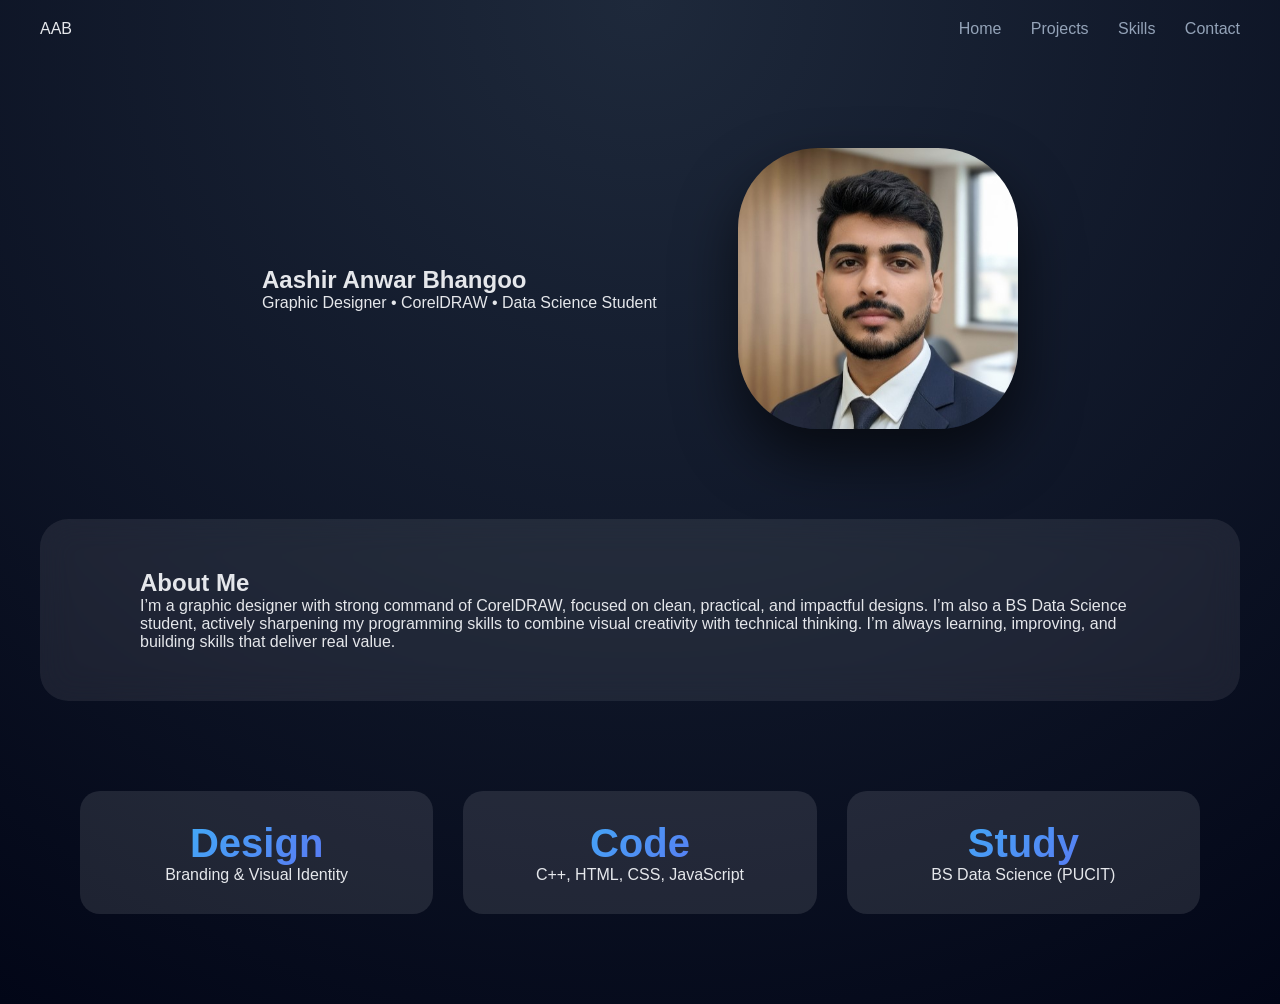
<file: index.html>
<!DOCTYPE html>
<html lang="en">
<head>
  <meta charset="UTF-8">
  <title>Aashir Anwar Bhangoo</title>
  <link rel="stylesheet" href="style.css">
</head>
<body>

<nav class="navbar">
  <div class="logo">AAB</div>
  <div class="nav-links">
    <a href="index.html">Home</a>
    <a href="projects.html">Projects</a>
    <a href="skills.html">Skills</a>
    <a href="contact.html">Contact</a>
  </div>
</nav>

<section class="section hero">
  <div class="section-inner hero">
    <div>
      <h1>Aashir Anwar Bhangoo</h1>
      <p>Graphic Designer • CorelDRAW • Data Science Student</p>
    </div>
    <img src="pfp.jpg" alt="Aashir">
  </div>
</section>

<section class="section glass">
  <div class="section-inner">
    <h2>About Me</h2>
    <p>
      I’m a graphic designer with strong command of CorelDRAW, focused on clean, practical, and impactful designs. I’m also a BS Data Science student, actively sharpening my programming skills to combine visual creativity with technical thinking. I’m always learning, improving, and building skills that deliver real value.
    </p>
  </div>
</section>

<section class="section grid">
  <div class="card">
    <h3>Design</h3>
    <p>Branding & Visual Identity</p>
  </div>
  <div class="card">
    <h3>Code</h3>
    <p>C++, HTML, CSS, JavaScript</p>
  </div>
  <div class="card">
    <h3>Study</h3>
    <p>BS Data Science (PUCIT)</p>
  </div>
</section>

<script src="animations.js"></script>
</body>
</html>
</file>
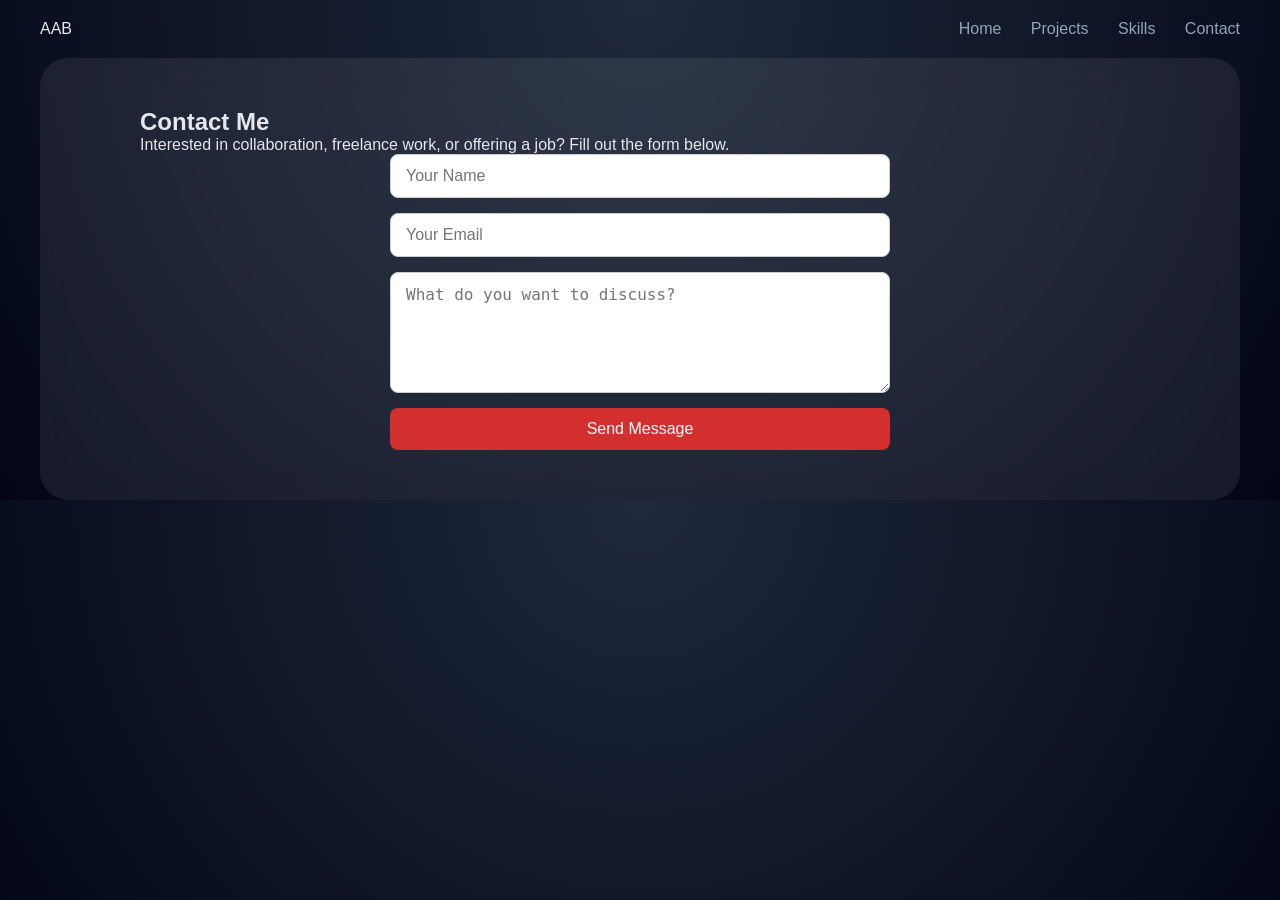
<file: contact.html>
<!DOCTYPE html>
<html lang="en">
<head>
  <meta charset="UTF-8">
  <title>Contact | Aashir</title>
  <link rel="stylesheet" href="style.css">
</head>
<body>

<nav class="navbar">
  <div class="logo">AAB</div>
  <div class="nav-links">
    <a href="index.html">Home</a>
    <a href="projects.html">Projects</a>
    <a href="skills.html">Skills</a>
    <a href="contact.html">Contact</a>
  </div>
</nav>

<section class="section glass">
  <div class="section-inner">
    <h2>Contact Me</h2>
    <p id="contact-page-text">
      Interested in collaboration, freelance work, or offering a job?
      Fill out the form below.
    </p>

    <form id="contact-form" class="contact-form">
      <input type="text" name="name" placeholder="Your Name" required>
      <input type="email" name="email" placeholder="Your Email" required>
      <textarea name="message" rows="5"
        placeholder="What do you want to discuss?" required></textarea>
      <button type="submit">Send Message</button>
    </form>
  </div>
</section>

<script src="https://cdn.emailjs.com/dist/email.min.js"></script>
<script src="animations.js"></script>

<script>
  emailjs.init("pKJq1DUHPnXjHwXZE");

  document.getElementById("contact-form").addEventListener("submit", function(e) {
    e.preventDefault();

    emailjs.sendForm(
      "service_rn30qyb",
      "template_zqylwb2",
      this
    ).then(() => {
      alert("Message sent successfully.");
      this.reset();
    }, () => {
      alert("Failed to send message.");
    });
  });
</script>

</body>
</html>
</file>
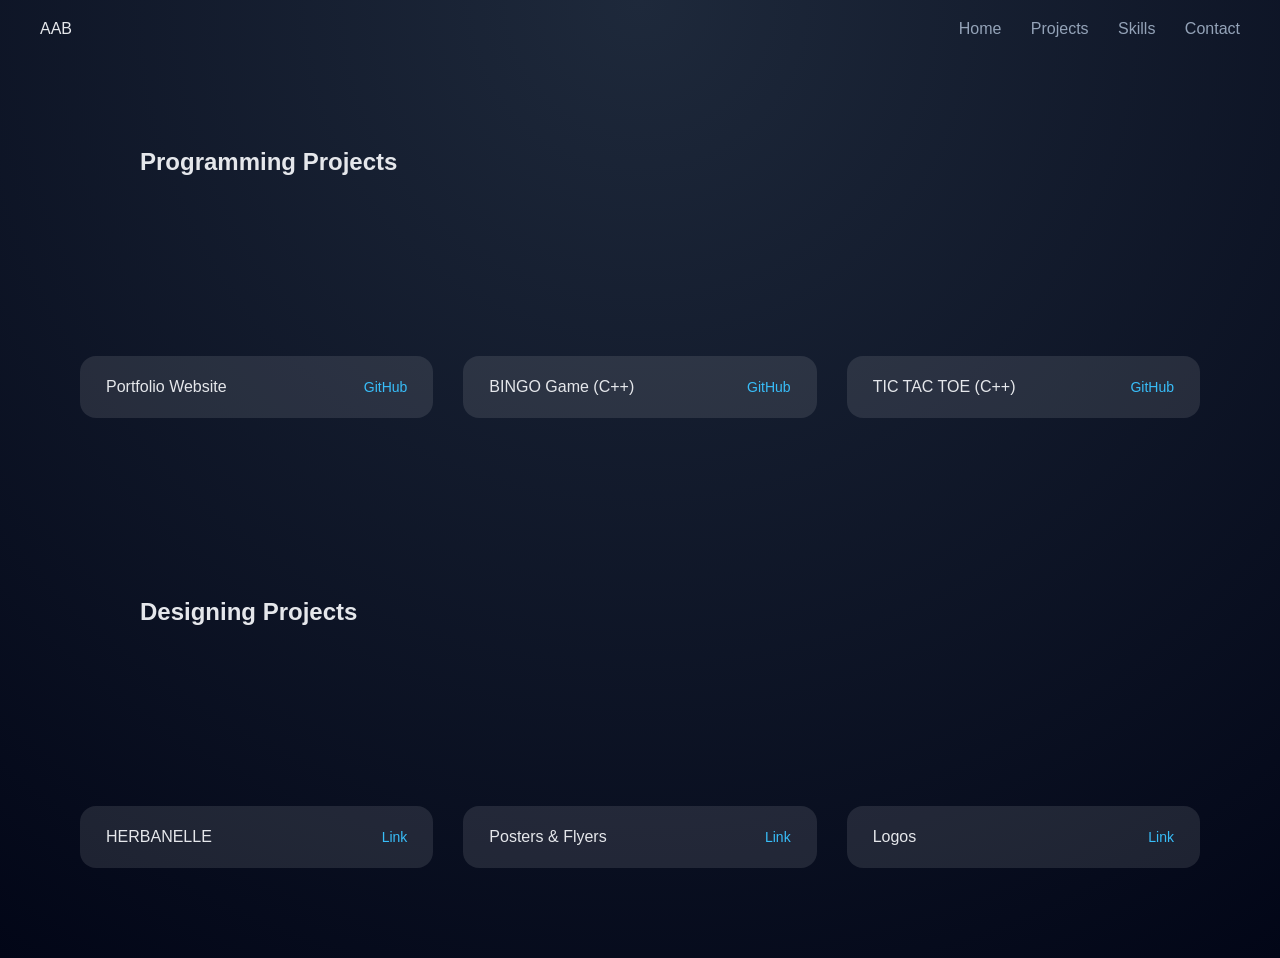
<file: projects.html>
<!DOCTYPE html>
<html lang="en">
<head>
  <meta charset="UTF-8">
  <title>Projects | Aashir</title>
  <link rel="stylesheet" href="style.css">
</head>
<body>

<nav class="navbar">
  <div class="logo">AAB</div>
  <div class="nav-links">
    <a href="index.html">Home</a>
    <a href="projects.html">Projects</a>
    <a href="skills.html">Skills</a>
    <a href="contact.html">Contact</a>
  </div>
</nav>

<section class="section">
  <div class="section-inner">
    <h2>Programming Projects</h2>
  </div>
</section>

<section class="section grid">
  <div class="project-item">
    <span>Portfolio Website</span>
    <a href="https://github.com/aashirbhangoo/portfolio" target="_blank">GitHub</a>
  </div>

  <div class="project-item">
    <span>BINGO Game (C++)</span>
    <a href="https://github.com/aashirbhangoo/bingo" target="_blank">GitHub</a>
  </div>

  <div class="project-item">
    <span>TIC TAC TOE (C++)</span>
    <a href="https://github.com/aashirbhangoo/tictactoe" target="_blank">GitHub</a>
  </div>
</section>

<section class="section">
  <div class="section-inner">
    <h2>Designing Projects</h2>
  </div>
</section>

<section class="section grid">
  <div class="project-item">
    <span>HERBANELLE</span>
    <a href="https://github.com/aashirbhangoo/HERBANELLE" target="_blank">Link</a>
  </div>

  <div class="project-item">
    <span>Posters & Flyers</span>
    <a href="https://github.com/aashirbhangoo/posters" target="_blank">Link</a>
  </div>

  <div class="project-item">
    <span>Logos</span>
    <a href="https://github.com/aashirbhangoo/Logos" target="_blank">Link</a>
  </div>
</section>

<script src="animations.js"></script>
</body>
</html>
</file>
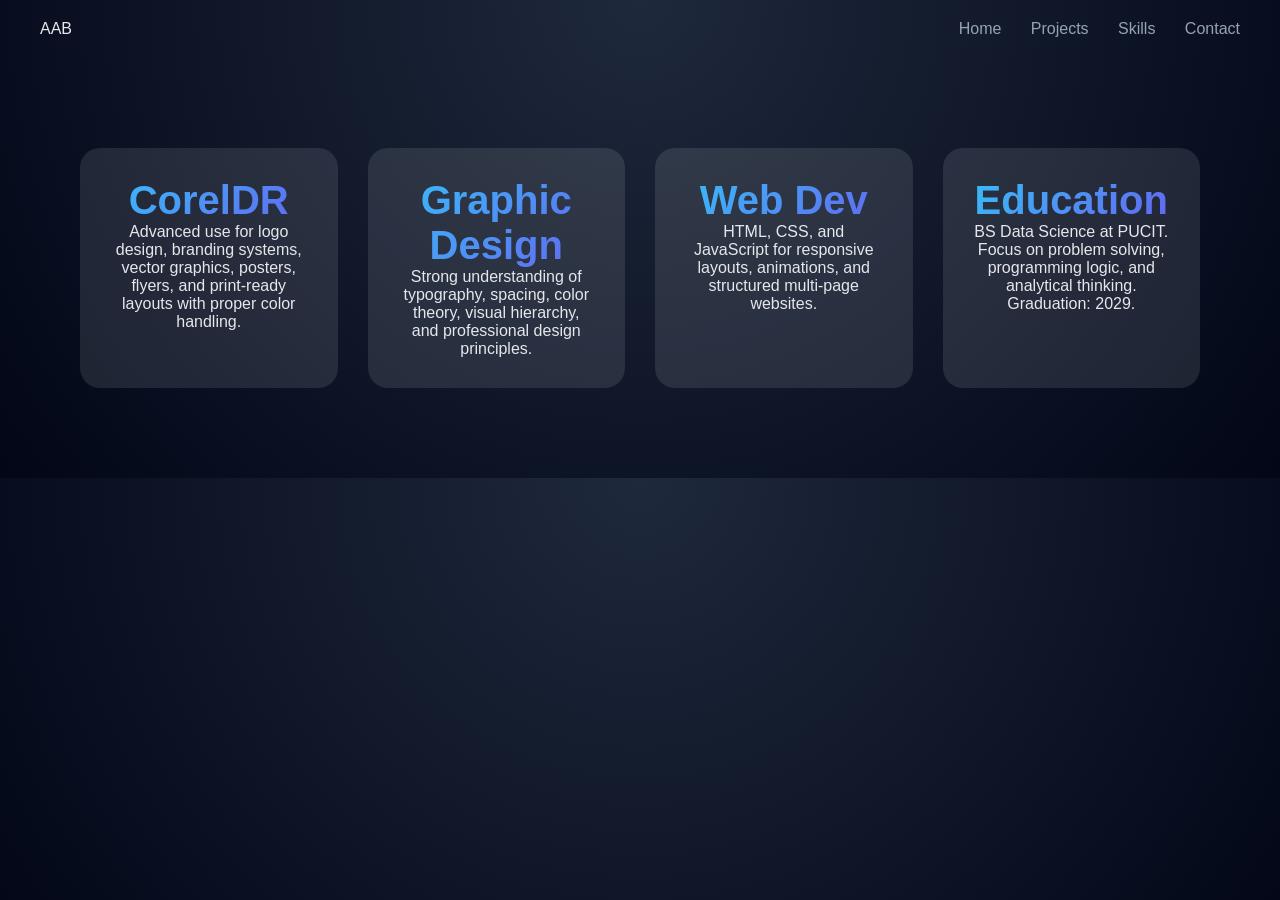
<file: skills.html>
<!DOCTYPE html>
<html lang="en">
<head>
  <meta charset="UTF-8">
  <title>Skills | Aashir</title>
  <link rel="stylesheet" href="style.css">
</head>
<body>

<nav class="navbar">
  <div class="logo">AAB</div>
  <div class="nav-links">
    <a href="index.html">Home</a>
    <a href="projects.html">Projects</a>
    <a href="skills.html">Skills</a>
    <a href="contact.html">Contact</a>
  </div>
</nav>

<section class="section grid">
  <div class="card">
    <h3>CorelDR</h3>
    <p>
      Advanced use for logo design, branding systems, vector graphics,
      posters, flyers, and print-ready layouts with proper color handling.
    </p>
  </div>

  <div class="card">
    <h3>Graphic Design</h3>
    <p>
      Strong understanding of typography, spacing, color theory,
      visual hierarchy, and professional design principles.
    </p>
  </div>

  <div class="card">
    <h3>Web Dev</h3>
    <p>
      HTML, CSS, and JavaScript for responsive layouts, animations,
      and structured multi-page websites.
    </p>
  </div>

  <div class="card">
    <h3>Education</h3>
    <p>
      BS Data Science at PUCIT. Focus on problem solving,
      programming logic, and analytical thinking. Graduation: 2029.
    </p>
  </div>
</section>

<script src="animations.js"></script>
</body>
</html>
</file>
<file: style.css>
:root {
  --bg: #0f172a;
  --text: #e5e7eb;
  --muted: #94a3b8;
  --accent: linear-gradient(135deg, #38bdf8, #6366f1);
}

* {
  margin: 0;
  padding: 0;
  box-sizing: border-box;
}

body {
  font-family: "Segoe UI", Arial, sans-serif;
  background: radial-gradient(circle at top, #1e293b, #020617);
  color: var(--text);
}

/* NAVBAR */
.navbar {
  display: flex;
  justify-content: space-between;
  padding: 20px 40px;
}

.nav-links a {
  margin-left: 25px;
  text-decoration: none;
  color: var(--muted);
}

.nav-links a:hover {
  color: white;
}

/* SECTIONS */
.section {
  padding: 90px 40px;
  max-width: 1200px;
  margin: auto;
  opacity: 0;
  transform: translateY(40px);
  transition: 0.9s ease;
}

.section.visible {
  opacity: 1;
  transform: translateY(0);
}

.section-inner {
  max-width: 1000px;
  margin: auto;
}


/* HERO */
.hero {
  display: grid;
  grid-template-columns: 1.7fr 0fr;
  align-items: center;
}

.hero img {
  width: 280px;
  border-radius: 80px;
  box-shadow: 0 30px 60px rgba(0,0,0,0.6);
}

/* GLASS */
.glass {
  background: rgba(255,255,255,0.08);
  backdrop-filter: blur(16px);
  border-radius: 28px;
  padding: 50px;
}


/* GRID */
.grid {
  display: grid;
  grid-template-columns: repeat(auto-fit, minmax(220px, 1fr));
  gap: 30px;
}

/* CARDS */
.card {
  padding: 30px;
  background: rgba(255,255,255,0.1);
  border-radius: 20px;
  text-align: center;
  overflow: hidden;
}


.card h3 {
  font-size: 40px;
  background: var(--accent);
  -webkit-background-clip: text;
  color: transparent;
}

/* GRADIENT SECTION */
.gradient {
  text-align: center;
  background: var(--accent);
  color: black;
  border-radius: 30px;
}

/*PROJECTS*/
.project-item {
  background: rgba(255,255,255,0.1);
  padding: 22px 26px;
  border-radius: 16px;
  display: flex;
  justify-content: space-between;
  align-items: center;
}

.project-item a {
  color: #38bdf8;
  text-decoration: none;
  font-size: 14px;
}

.project-item a:hover {
  text-decoration: underline;
}
.contact-form{
  max-width: 500px;
  margin: 0 auto;
  display: flex;
  flex-direction: column;
  gap: 15px;
}

.contact-form input,
.contact-form textarea {
  padding: 12px 15px;
  border: 1px solid #ccc;
  border-radius: 8px;
  font-size: 16px;
  outline: none;
  transition: 0.3s;
  width: 100%;
  box-sizing: border-box;
}

.contact-form input:focus,
.contact-form textarea:focus {
  border-color: #d32f2f;
  box-shadow: 0 0 5px rgba(211, 47, 47, 0.5);
}

.contact-form button {
  background-color: #d32f2f;
  color: #fff;
  padding: 12px;
  border: none;
  border-radius: 8px;
  cursor: pointer;
  font-size: 16px;
  transition: 0.3s;
}

.contact-form button:hover {
  background-color: #b71c1c;
}

/* RESPONSIVE */
@media (max-width: 900px) {
  .hero {
    grid-template-columns: 1fr;
    text-align: center;
  }

  .hero img {
    margin: 40px auto 0;
  }
}
</file>
